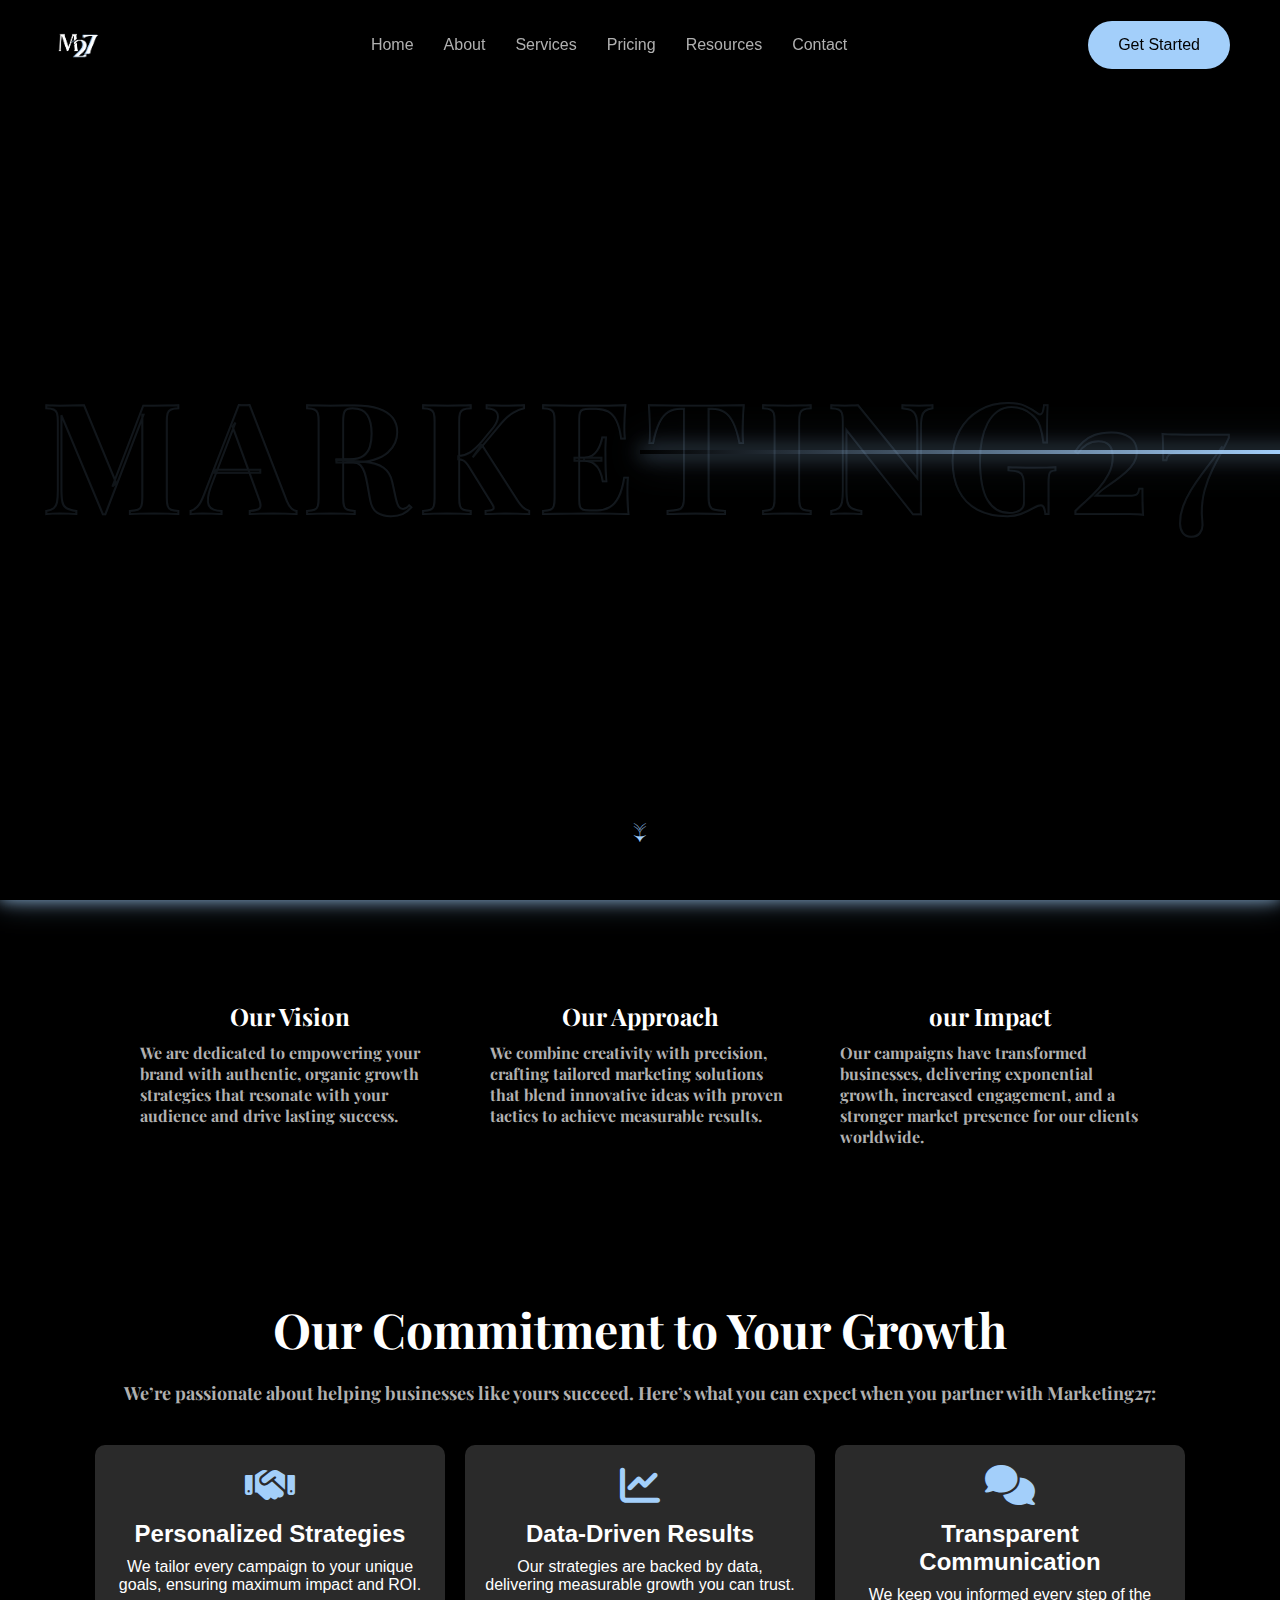
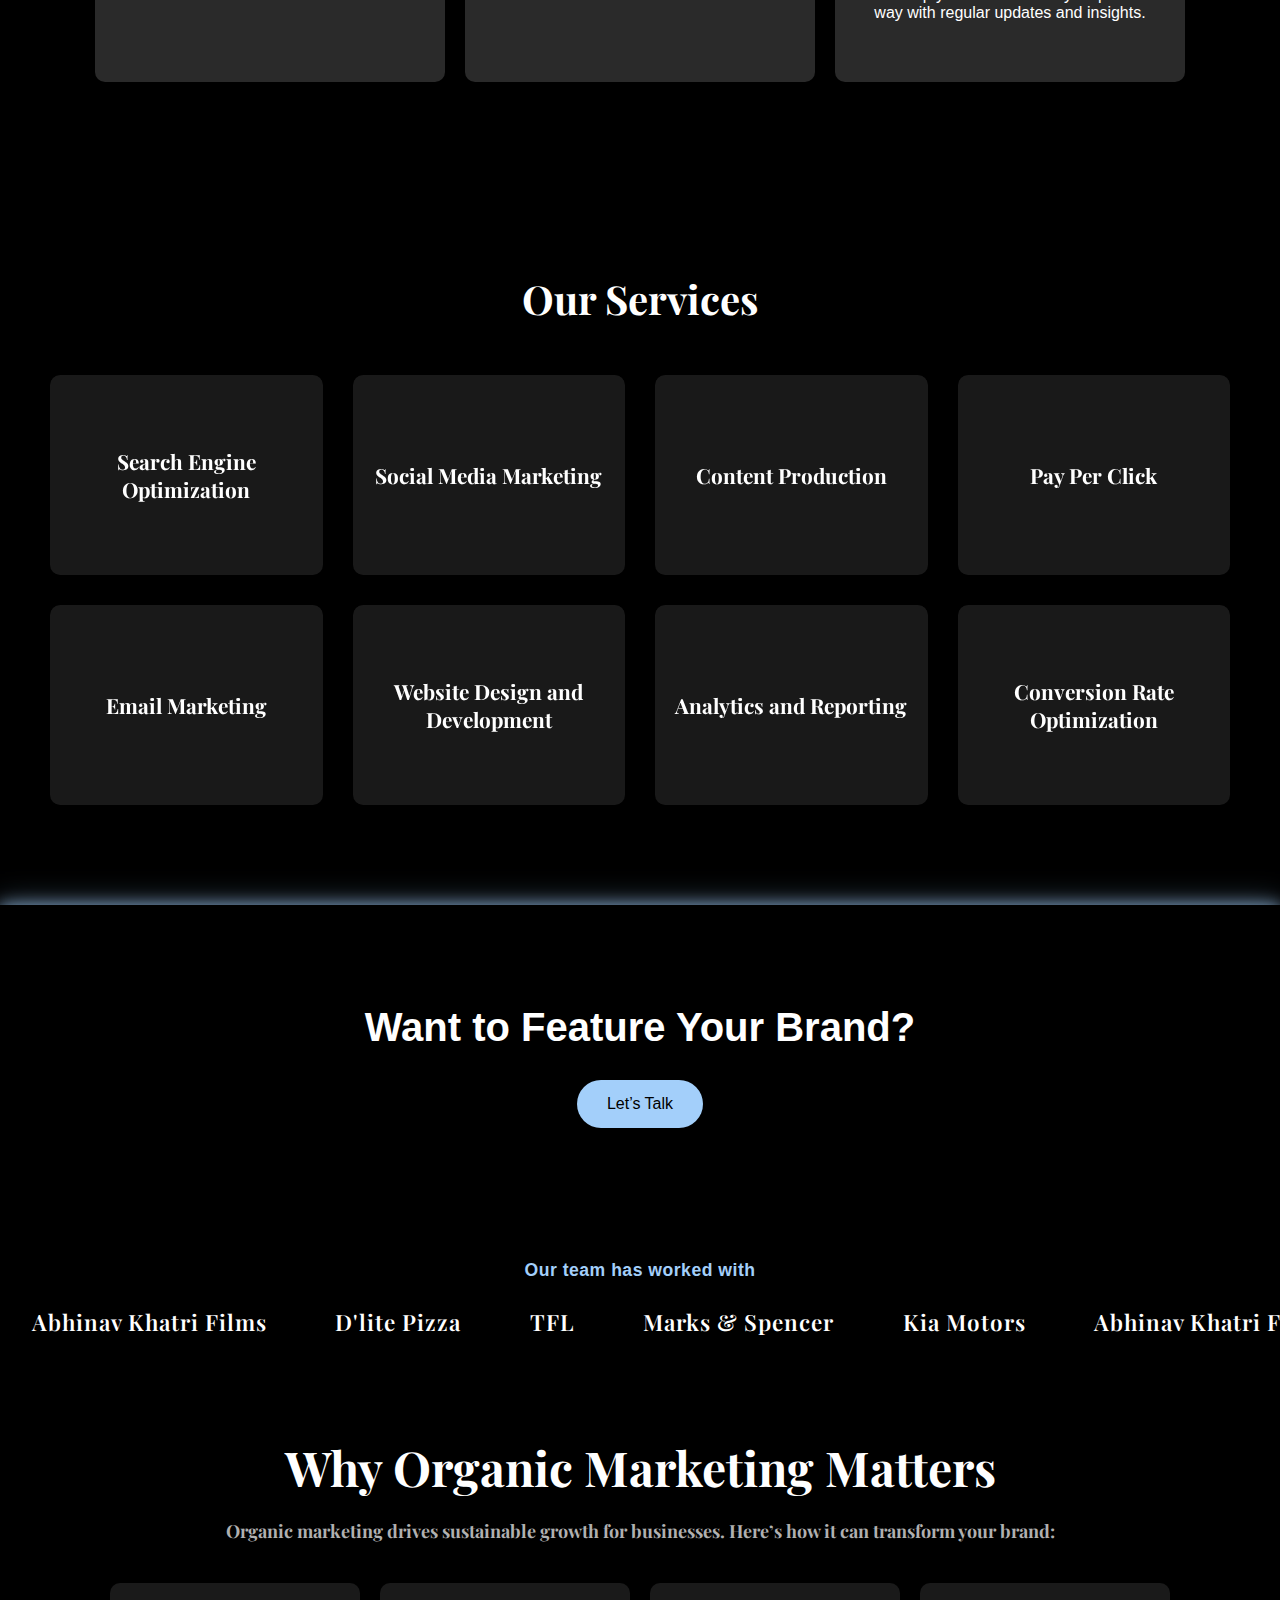
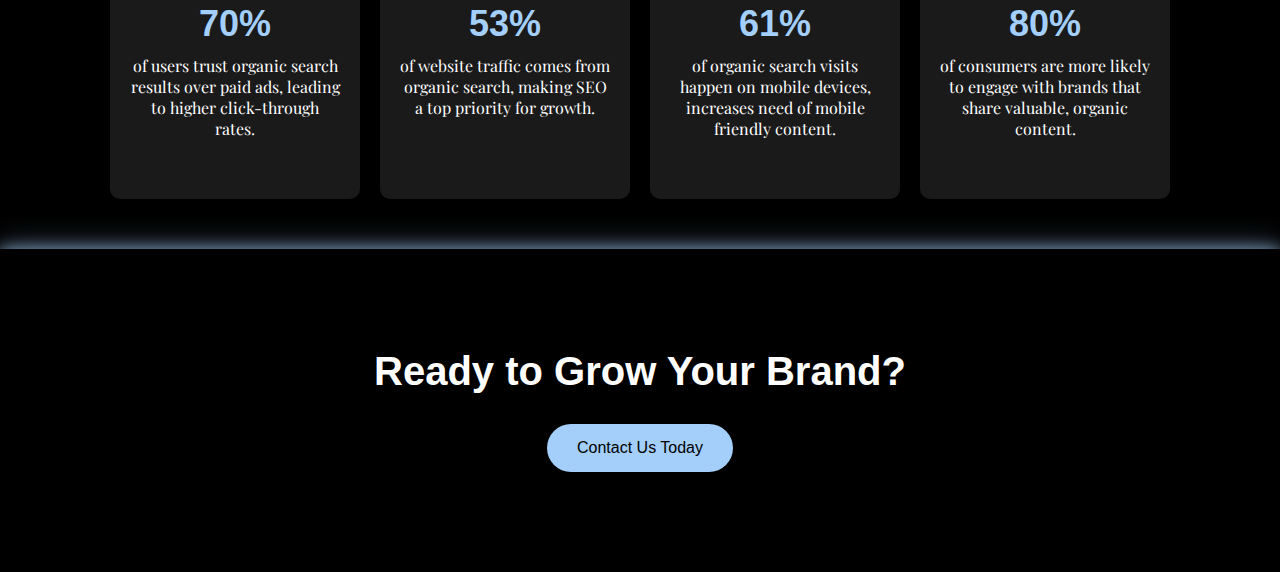
<file: Marketing27/index.html>
<!DOCTYPE html>
<html lang="en">
<head>
    <meta charset="UTF-8">
    <meta name="viewport" content="width=device-width, initial-scale=1.0">
    <title>Modern Marketing Agency</title>
    <link rel="stylesheet" href="index.css">
    <link rel="stylesheet" href="https://cdnjs.cloudflare.com/ajax/libs/font-awesome/6.4.0/css/all.min.css">
    <link rel="icon" href="favicon.ico" type="image/x-icon"> <!-- Favicon -->
    <style>
        @import url('https://fonts.googleapis.com/css2?family=Abril+Fatface&family=Playfair+Display:ital,wght@0,400..900;1,400..900&display=swap');
        </style>
</head>
<body>
    <!-- Navigation Bar -->
    <nav class="navbar">
        <div class="logo">
            <a href="index.html">
                <img src="logo.png" alt="Marketing27 Logo" class="logo-image">
            </a>
        </div>
          <button class="hamburger" aria-label="Open navigation" aria-expanded="false" aria-controls="nav-links">
        <i class="fas fa-bars"></i>
    </button>
        <ul class="nav-links">
            <li><a href="index.html" class="active">Home</a></li>
            <li><a href="About.html">About</a></li>
            <li><a href="services.html">Services</a></li>
            <li><a href="pricing.html">Pricing</a></li>
            <li><a href="resources.html">Resources</a></li>
            <li><a href="contact.html">Contact</a></li>
    </ul>
    <a href="contact.html" class="cta-btn contact-trigger" aria-label="Get Started">Get Started</a>
    </nav>

    <!-- Hero Section with Large Background Text -->
    <section class="hero" id="home"> 
        <div class="background-text">Marketing27</div>
        <div class="led-light"></div>
        <div class="decorative-border">
            <div class="hero-content">
                <h1 class="hero-title">The Organic Growth You NEED.</h1>
                
                <h4 class="hero-subtitle" style="text-align: center;"> 
                    The dimensions of simple and effective marketing, connected together.
                </h4>

                <div class="hero-buttons">
                    <button class="cta-btn contact-trigger" aria-label="Elevate your business with our services">Elevate Your Business</button>
                    <button class="secondary-button" aria-label="Learn more about our marketing solutions"> 
                        <a href="About.html"> Learn More </a>
                    </button>
                </div>

            </div>
        </div>
        <div class="scroll-down">
            <span>↓</span>
        </div>
    </section>

    <!-- mission Section -->
    <section class="mission" id="misison">
        <div class="mission-card">
            <h3>Our Vision</h3>
            <p>We are dedicated to empowering your brand with authentic, organic growth strategies that resonate with your audience and drive lasting success.</p>
        </div>
        <div class="mission-card">
            <h3>Our Approach</h3>
            <p>We combine creativity with precision, crafting tailored marketing solutions that blend innovative ideas with proven tactics to achieve measurable results.</p>
        </div>
        <div class="mission-card">
            <h3> our Impact</h3>
            <p>Our campaigns have transformed businesses, delivering exponential growth, increased engagement, and a stronger market presence for our clients worldwide.</p>
        </div>
    </section>

    <!-- Our Commitment to Your Growth Section (Replaces What Our Clients Say) -->
<section class="commitment-section">
    <h2>Our Commitment to Your Growth</h2>
    <p>We’re passionate about helping businesses like yours succeed. Here’s what you can expect when you partner with Marketing27:</p>
    <div class="commitment-container">
        <div class="commitment-card">
            <i class="fas fa-handshake icon" aria-label="Partnership Icon"></i>
            <h3>Personalized Strategies</h3>
            <p>We tailor every campaign to your unique goals, ensuring maximum impact and ROI.</p>
        </div>
        <div class="commitment-card">
            <i class="fas fa-chart-line icon" aria-label="Growth Icon"></i>
            <h3>Data-Driven Results</h3>
            <p>Our strategies are backed by data, delivering measurable growth you can trust.</p>
        </div>
        <div class="commitment-card">
            <i class="fas fa-comments icon" aria-label="Communication Icon"></i>
            <h3>Transparent Communication</h3>
            <p>We keep you informed every step of the way with regular updates and insights.</p>
        </div>
    </div>
</section>

    <!-- Services Section -->
<section class="service" id="service">
    <h2>Our Services</h2>
    <div class="service-grid">
        <div class="service-card">
            <div class="card-inner">
                <div class="card-front">
                    <h3>Search Engine Optimization</h3>
                </div>
                <div class="card-back">
                    <p>This means greater brand exposure for sustanaible growth.</p>
                </div>
            </div>
        </div>
        <div class="service-card">
            <div class="card-inner">
                <div class="card-front">
                    <h3>Social Media Marketing</h3>
                </div>
                <div class="card-back">
                    <p>Engage your audience with creative content and strategic social media management.</p>
                </div>
            </div>
        </div>
        <div class="service-card">
            <div class="card-inner">
                <div class="card-front">
                    <h3>Content Production</h3>
                </div>
                <div class="card-back">
                    <p>High-quality blogs, videos, and graphics to tell your brand’s story.</p>
                </div>
            </div>
        </div>
        <div class="service-card">
            <div class="card-inner">
                <div class="card-front">
                    <h3>Pay Per Click</h3>
                </div>
                <div class="card-back">
                    <p>From SEO to PPC, we drive traffic and conversions through targeted campaigns. </p>
                </div>
            </div>
        </div>
        <div class="service-card">
            <div class="card-inner">
                <div class="card-front">
                    <h3>Email Marketing</h3>
                </div>
                <div class="card-back">
                    <p>Leverage personalized email campaigns to engage audiences and boost conversions.</p>
                </div>
            </div>
        </div>
        <div class="service-card">
            <div class="card-inner">
                <div class="card-front">
                    <h3>Website Design and Development</h3>
                </div>
                <div class="card-back">
                    <p>Create a stunning, user-friendly website that reflects your brand and captivates your audience.</p>
                </div>
            </div>
        </div>
        <div class="service-card">
            <div class="card-inner">
                <div class="card-front">
                    <h3>Analytics and Reporting</h3>
                </div>
                <div class="card-back">
                    <p>Use analytics to create tailored experiences that boost engagement and conversions.</p>
                </div>
            </div>
        </div>
        <div class="service-card">
            <div class="card-inner">
                <div class="card-front">
                    <h3>Conversion Rate Optimization</h3>
                </div>
                <div class="card-back">
                    <p>Convert visitors into customers.</p>
                </div>
            </div>
        </div>
    </div>
</section>

    <!-- CTA Banner -->
    <section class="cta-banner">
        <h2>Want to Feature Your Brand?</h2>
        <button class="cta-btn contact-trigger" aria-label="Open Contact Form">Let’s Talk</button>
    </section>
    
<div class="brands-featured-section">
  <div class="brands-featured-title">Our team has worked with</div>
  <div class="brands-marquee-outer">
    <div class="brands-marquee-inner">
      <span class="brand-name">Abhinav Khatri Films</span>
      <span class="brand-name">D'lite Pizza</span>
      <span class="brand-name">TFL</span>
      <span class="brand-name">Marks & Spencer</span>
      <span class="brand-name">Kia Motors</span>
        <span class="brand-name">Abhinav Khatri Films</span>
        <span class="brand-name">D'lite Pizza</span>
        <span class="brand-name">TFL</span>
        <span class="brand-name">Marks & Spencer</span>
        <span class="brand-name">Kia Motors</span>
    </div>
  </div>
</div>

<!-- Why Organic Marketing Matters Section (Replaces Results) -->
<section class="stats-section">
    <h2>Why Organic Marketing Matters</h2>
    <p>Organic marketing drives sustainable growth for businesses. Here’s how it can transform your brand:</p>
    <div class="stats-container">
        <div class="stat-card">
            <h3>70%</h3>
            <p>of users trust organic search results over paid ads, leading to higher click-through rates.</p>
        </div>
        <div class="stat-card">
            <h3>53%</h3>
            <p>of website traffic comes from organic search, making SEO a top priority for growth.</p>
        </div>
        <div class="stat-card">
            <h3>61%</h3>
            <p>of organic search visits happen on mobile devices, increases need of mobile friendly content.</p>
        </div>
        <div class="stat-card">
            <h3>80%</h3>
            <p>of consumers are more likely to engage with brands that share valuable, organic content.</p>
        </div>
    </div>
</section>



    <!-- CTA Banner -->
    <section class="cta-banner">
        <h2>Ready to Grow Your Brand?</h2>
        <button class="cta-btn contact-trigger" aria-label="Open Contact Form">Contact Us Today</button>
    </section>
   
    <!-- Contact Us Modal -->
    <div class="modal" id="contact-modal">
        <div class="modal-content">
            <span class="close-btn" aria-label="Close Contact Form">×</span>
            <h2>Contact Us</h2>
            <p>Let’s discuss how we can elevate your business. Fill out the form below!</p>
            <form id="contact-form" action="#" method="POST">
                <div class="form-group">
                    <label for="name">Name <span class="required">*</span></label>
                    <input type="text" id="name" name="name" required aria-required="true">
                </div>
                <div class="form-group">
                    <label for="email">Email <span class="required">*</span></label>
                    <input type="email" id="email" name="email" required aria-required="true">
                </div>
                <div class="form-group">
                    <label for="phone">Phone <span class="required">*</span></label>
                    <input type="tel" id="phone" name="phone" required aria-required="true">
                </div>
                <div class="form-group">
                    <label for="company">Company Name </label>
                    <input type="text" id="company" name="company" required aria-required="true">
                </div>
                <div class="form-group">
                    <label for="website">Website URL </label>
                    <input type="url" id="website" name="website">
                </div>
                <div class="form-group">
                    <label for="message">Message <span class="required">*</span></label>
                    <textarea id="message" name="message" rows="5" required aria-required="true"></textarea>
                </div>
                <button type="submit" class="submit-btn">Send Message</button>
            </form>
        </div>
    </div>


<script src="index.js"></script>

</body>
</html>
</file>
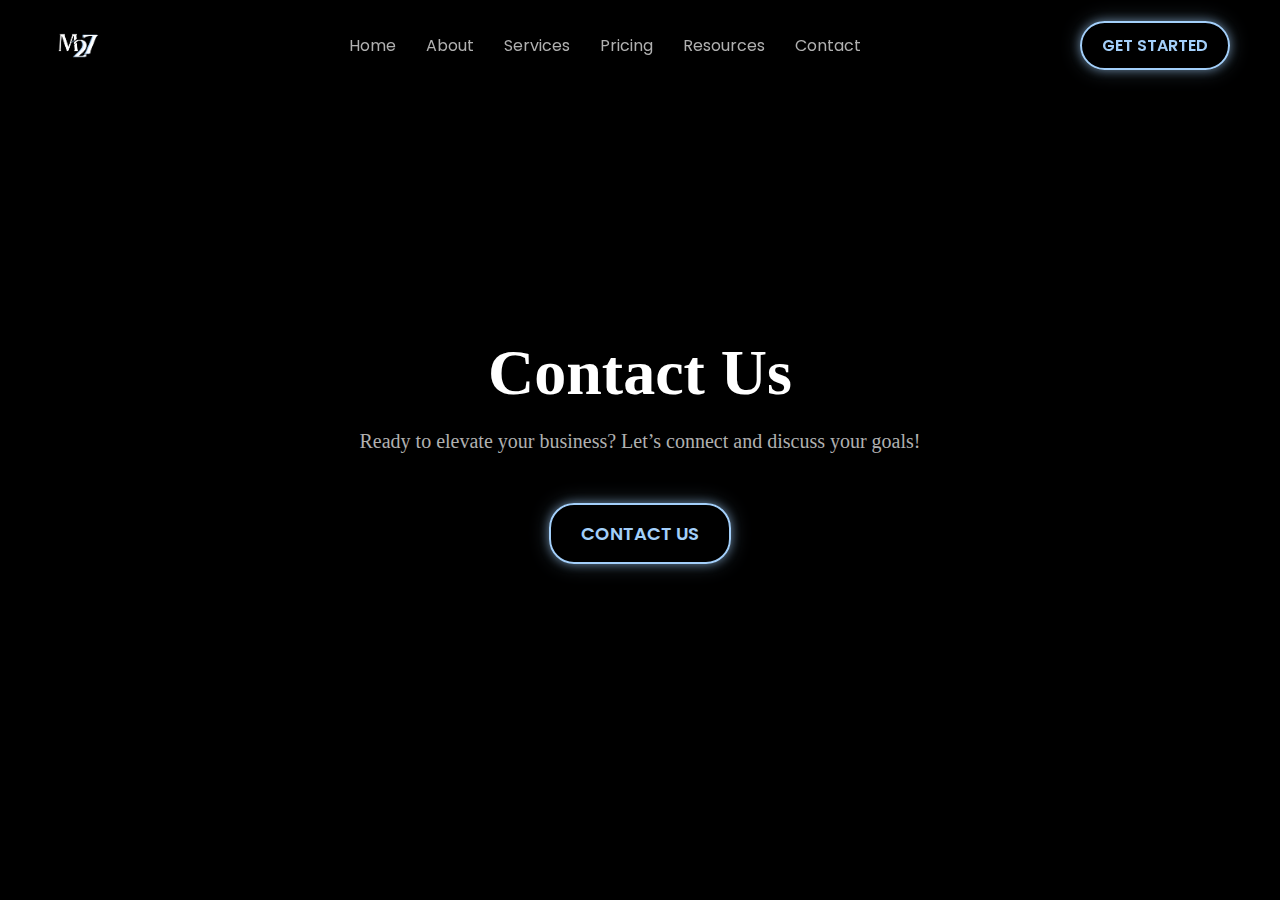
<file: Marketing27/contact.html>
<!DOCTYPE html>
<html lang="en">
<head>
    <meta charset="UTF-8">
    <meta name="viewport" content="width=device-width, initial-scale=1.0">
    <title>Marketing27 - Contact Us</title>
    <link rel="stylesheet" href="contact.css">
    <link rel="icon" href="favicon.ico" type="image/x-icon"> <!-- Favicon -->
    <link rel="stylesheet" href="https://cdnjs.cloudflare.com/ajax/libs/font-awesome/6.4.0/css/all.min.css">
    <link href="https://fonts.googleapis.com/css2?family=Poppins:wght@300;600&display=swap" rel="stylesheet">
</head>
<body>
    <!-- Navigation Bar (same as Home and Services pages) -->
    <nav class="navbar">
        <div class="logo"> 
            <a href="index.html"> <img src="logo.png" alt="Marketing27 Logo" class="logo-image">
        </a> </div>
        <ul class="nav-links">
            <li><a href="index.html">Home</a></li>
            <li><a href="about.html">About</a></li>
            <li><a href="services.html">Services</a></li>
            <li><a href="pricing.html">Pricing</a></li>
            <li><a href="resources.html">Resources</a></li>
            <li><a href="contact.html">Contact</a></li>
        </ul>
        <button class="cta-btn contact-trigger" aria-label="Get Started">Get Started</button>
    </nav>

    <!-- Hero Section -->
    <section class="hero">
        <h1>Contact Us</h1>
        <p>Ready to elevate your business? Let’s connect and discuss your goals!</p>
        <button class="cta-btn contact-trigger" aria-label="Contact Us">Contact Us</button>
    </section>

    <!-- Contact Us Modal -->
    <div class="modal" id="contact-modal">
        <div class="modal-content">
            <span class="close-btn" aria-label="Close Contact Form">×</span>
            <h2>Contact Us</h2>
            <p>Let’s discuss how we can elevate your business. Fill out the form below!</p>
            <form id="contact-form" action="#" method="POST">
                <div class="form-group">
                    <label for="name">Name <span class="required">*</span></label>
                    <input type="text" id="name" name="name" required aria-required="true">
                </div>
                <div class="form-group">
                    <label for="email">Email <span class="required">*</span></label>
                    <input type="email" id="email" name="email" required aria-required="true">
                </div>
                <div class="form-group">
                    <label for="phone">Phone <span class="required">*</span></label>
                    <input type="tel" id="phone" name="phone" required aria-required="true">
                </div>
                <div class="form-group">
                    <label for="company">Company Name </label>
                    <input type="text" id="company" name="company">
                </div>
                <div class="form-group">
                    <label for="website">Website URL </label>
                    <input type="url" id="website" name="website">
                </div>
                <div class="form-group">
                    <label for="message">Message <span class="required">*</span></label>
                    <textarea id="message" name="message" rows="5" required aria-required="true"></textarea>
                </div>
                <button type="submit" class="submit-btn">Send Message</button>
            </form>
        </div>
    </div>

    <!-- Scripts -->
    <script src="contact.js"></script>
</body>
</html>
</file>
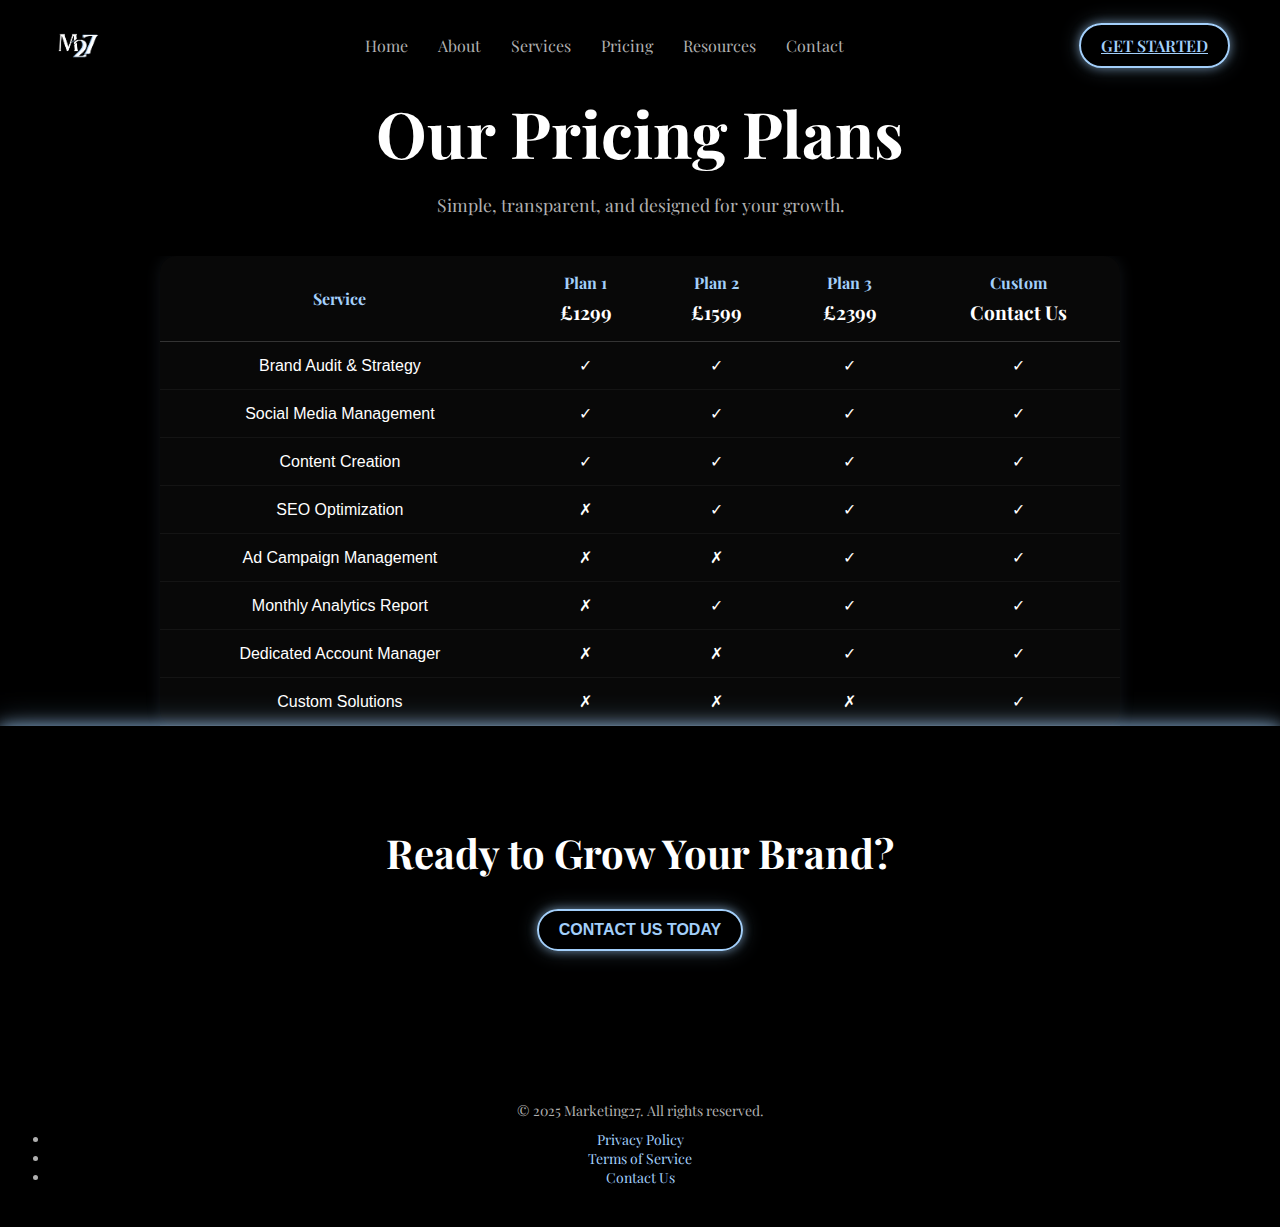
<file: Marketing27/pricing.html>
<!DOCTYPE html>
<html lang="en">
<head>
    <meta charset="UTF-8">
    <meta name="viewport" content="width=device-width, initial-scale=1.0">
    <title>Pricing | Marketing27</title>
    <link rel="stylesheet" href="pricing.css">
    <link rel="icon" href="favicon.ico" type="image/x-icon">
    <link href="https://fonts.googleapis.com/css2?family=Playfair+Display:wght@700&family=Poppins:wght@300;600&display=swap" rel="stylesheet">
</head>
<body>
 <!-- Navigation Bar -->
    <nav class="navbar">
        <div class="logo">
            <a href="index.html">
                <img src="logo.png" alt="Marketing27 Logo" class="logo-image">
            </a>
        </div>
        <ul class="nav-links">
            <li><a href="index.html" class="active">Home</a></li>
            <li><a href="About.html">About</a></li>
            <li><a href="services.html">Services</a></li>
            <li><a href="#pricing">Pricing</a></li>
            <li><a href="resources.html">Resources</a></li>
            <li><a href="contact.html">Contact</a></li>
    </ul>
    <a href="contact.html" class="cta-btn contact-trigger" aria-label="Get Started">Get Started</a>
    </nav>

   <main> 
  <section class="pricing-hero">
    <h1>Our Pricing Plans</h1>
    <p>Simple, transparent, and designed for your growth.</p>
  </section>

  <section class="pricing-table-section">
    <div class="pricing-table-wrapper">
      <table class="pricing-table">
        <thead>
          <tr>
            <th>Service</th>
            <th>Plan 1<br><span class="price">&#163;1299</span></th>
            <th>Plan 2<br><span class="price">&#163;1599</span></th>
            <th>Plan 3<br><span class="price">&#163;2399</span></th>
            <th>Custom<br><span class="price">Contact Us</span></th>
          </tr>
        </thead>
        <tbody>
          <tr>
            <td>Brand Audit & Strategy</td>
            <td>&#10003;</td>
            <td>&#10003;</td>
            <td>&#10003;</td>
            <td>&#10003;</td>
          </tr>
          <tr>
            <td>Social Media Management</td>
            <td>&#10003;</td>
            <td>&#10003;</td>
            <td>&#10003;</td>
            <td>&#10003;</td>
          </tr>
          <tr>
            <td>Content Creation</td>
            <td>&#10003;</td>
            <td>&#10003;</td>
            <td>&#10003;</td>
            <td>&#10003;</td>
          </tr>
          <tr>
            <td>SEO Optimization</td>
            <td>&#10007;</td>
            <td>&#10003;</td>
            <td>&#10003;</td>
            <td>&#10003;</td>
          </tr>
          <tr>
            <td>Ad Campaign Management</td>
            <td>&#10007;</td>
            <td>&#10007;</td>
            <td>&#10003;</td>
            <td>&#10003;</td>
          </tr>
          <tr>
            <td>Monthly Analytics Report</td>
            <td>&#10007;</td>
            <td>&#10003;</td>
            <td>&#10003;</td>
            <td>&#10003;</td>
          </tr>
          <tr>
            <td>Dedicated Account Manager</td>
            <td>&#10007;</td>
            <td>&#10007;</td>
            <td>&#10003;</td>
            <td>&#10003;</td>
          </tr>
          <tr>
            <td>Custom Solutions</td>
            <td>&#10007;</td>
            <td>&#10007;</td>
            <td>&#10007;</td>
            <td>&#10003;</td>
          </tr>
        </tbody>
      </table>
  </section>
</main>

 <!-- CTA Banner -->
    <section class="cta-banner">
        <h2>Ready to Grow Your Brand?</h2>
        <button class="cta-btn contact-trigger" aria-label="Open Contact Form">Contact Us Today</button>
    </section>

     <!-- Contact Us Modal -->
<div class="modal" id="contact-modal">
    <div class="modal-content">
        <span class="close-btn" aria-label="Close Contact Form">×</span>
        <h2>Contact Us</h2>
        <p>Let’s discuss how we can elevate your business. Fill out the form below!</p>
        <form id="contact-form" action="#" method="POST">
            <div class="form-group">
                <label for="name">Name <span class="required">*</span></label>
                <input type="text" id="name" name="name" required aria-required="true">
            </div>
            <div class="form-group">
                <label for="email">Email <span class="required">*</span></label>
                <input type="email" id="email" name="email" required aria-required="true">
            </div>
            <div class="form-group">
                <label for="phone">Phone <span class="required">*</span></label>
                <input type="tel" id="phone" name="phone" required aria-required="true">
            </div>
            <div class="form-group">
                <label for="company">Company Name </label>
                <input type="text" id="company" name="company" required aria-required="true">
            </div>
            <div class="form-group">
                <label for="website">Website URL </label>
                <input type="url" id="website" name="website">
            </div>
            <div class="form-group">
                <label for="message">Message <span class="required">*</span></label>
                <textarea id="message" name="message" rows="5" required aria-required="true"></textarea>
            </div>
            <button type="submit" class="submit-btn">Send Message</button>
        </form>
    </div>
</div>

    <!-- Footer -->
    <footer class="footer">
        <div class="footer-content">
            <p>&copy; 2025 Marketing27. All rights reserved.</p>
            <ul class="footer-links">
                <li><a href="privacy.html">Privacy Policy</a></li>
                <li><a href="terms.html">Terms of Service</a></li>
                <li><a href="contact.html">Contact Us</a></li>
            </ul>
        </div>
    </footer>

    <script src="pricing.js"></script>
</file>
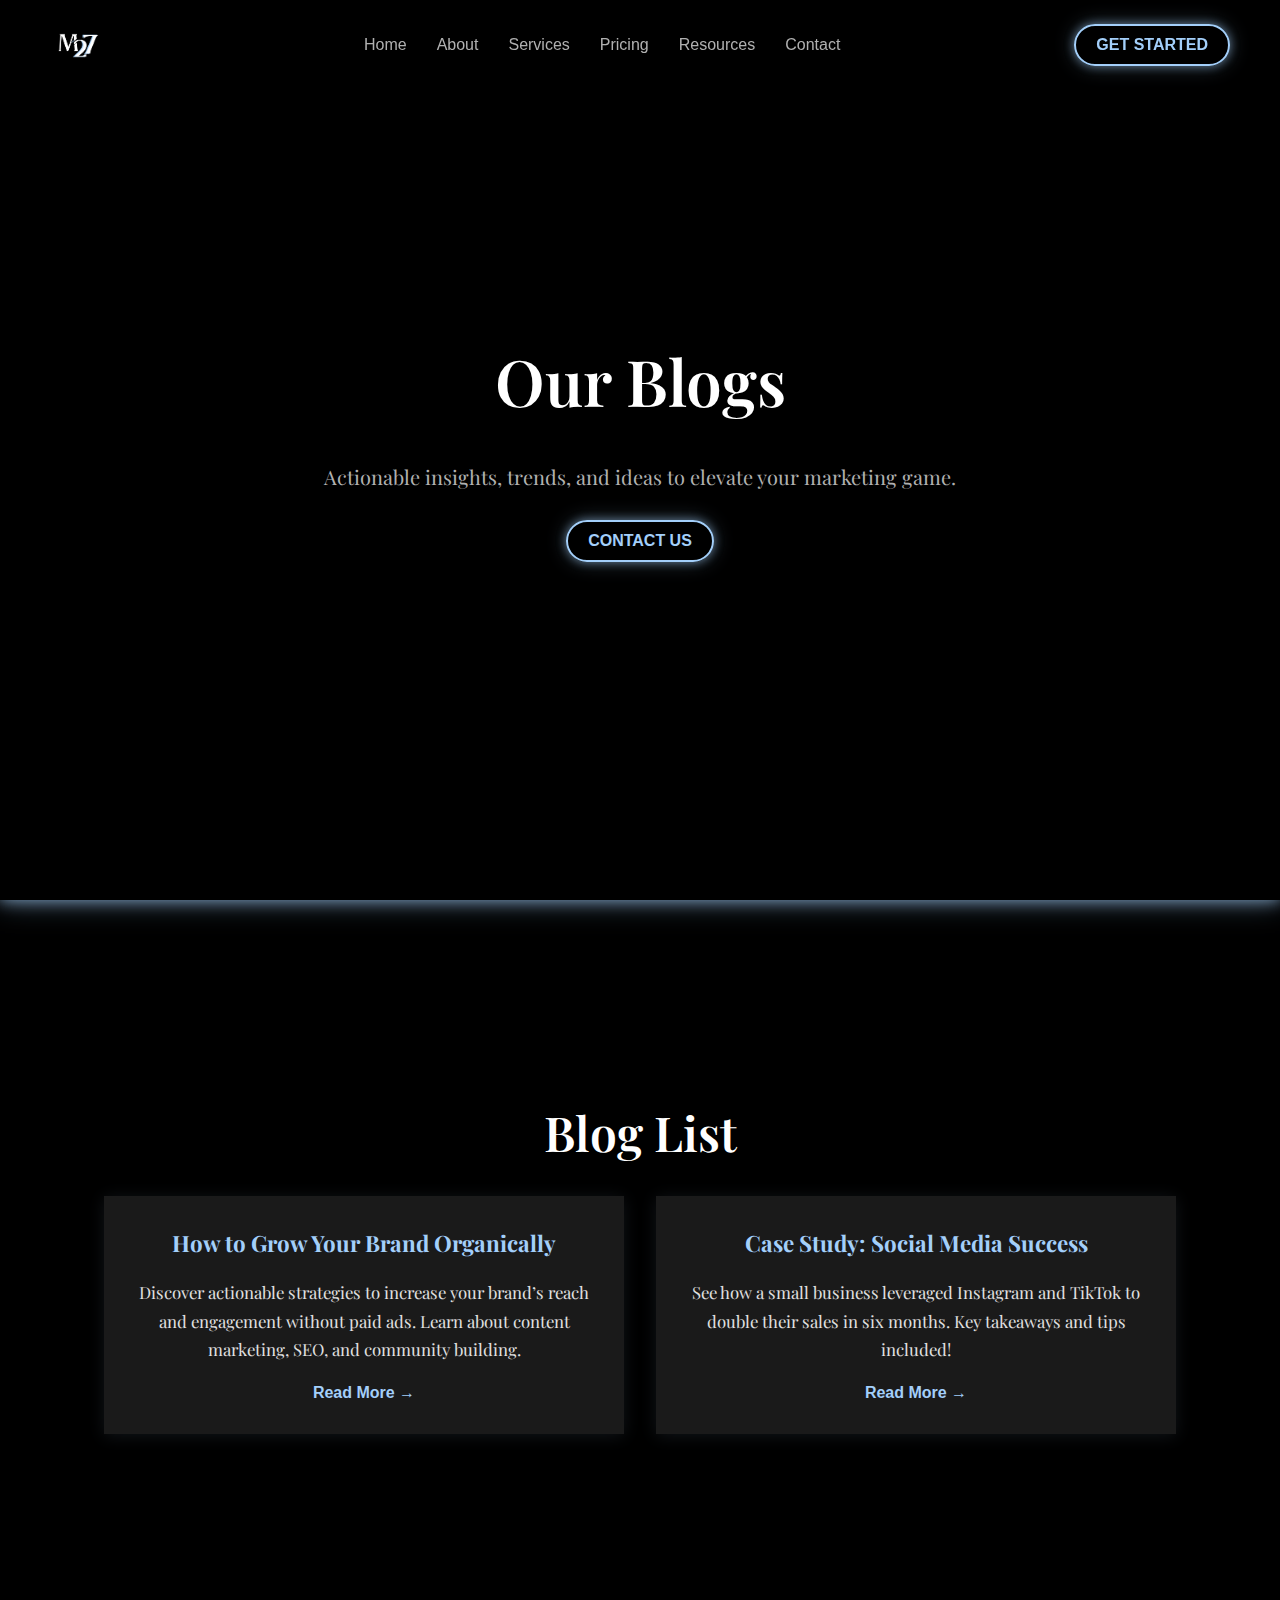
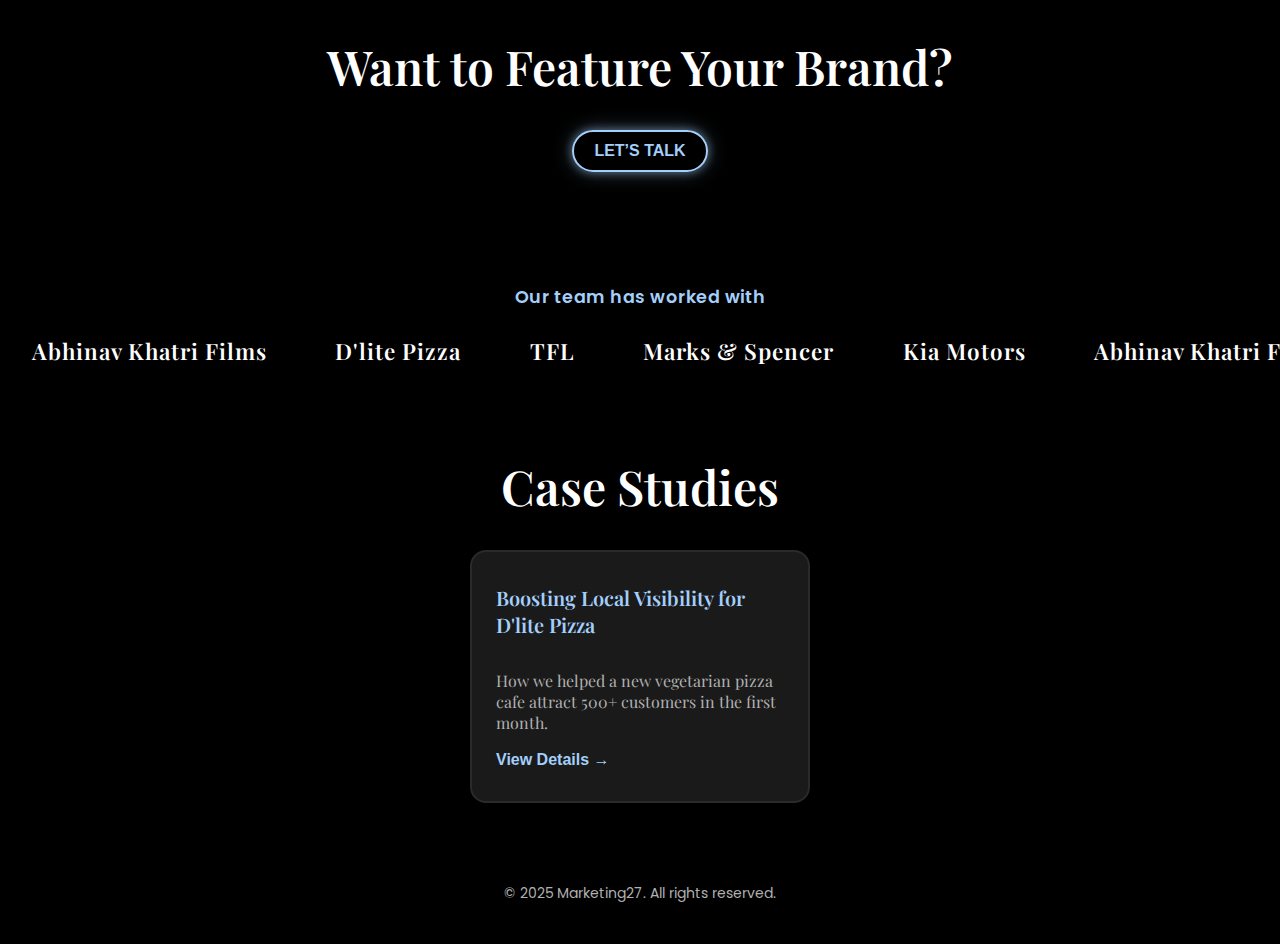
<file: Marketing27/resources.html>
<!DOCTYPE html>
<html lang="en">
<head>
    <meta charset="UTF-8">
    <meta name="viewport" content="width=device-width, initial-scale=1.0">
    <title>Marketing27 - Blogs</title>
    <link rel="stylesheet" href="resources.css">
    <link rel="icon" href="favicon.ico" type="image/x-icon">
    <link rel="stylesheet" href="https://cdnjs.cloudflare.com/ajax/libs/font-awesome/6.4.0/css/all.min.css">
    <link href="https://fonts.googleapis.com/css2?family=Poppins:wght@300;600&display=swap" rel="stylesheet">
    <style>
        @import url('https://fonts.googleapis.com/css2?family=Abril+Fatface&family=Playfair+Display:ital,wght@0,400..900;1,400..900&display=swap');
    </style>
</head>
<body>
    <!-- Navigation Bar -->
    <nav class="navbar">
        <div class="logo"> 
            <a href="index.html"><img src="logo.png" alt="Marketing27 Logo" class="logo-image"></a>
        </div>
        <ul class="nav-links">
            <li><a href="index.html">Home</a></li>
            <li><a href="about.html">About</a></li>
            <li><a href="services.html">Services</a></li>
            <li><a href="pricing.html">Pricing</a></li>
            <li><a href="resources.html">Resources</a></li>
            <li><a href="contact.html">Contact</a></li>
        </ul>
        <button class="cta-btn contact-trigger" aria-label="Get Started">Get Started</button>
    </nav>

    <!-- Blogs Hero Section -->
    <section class="hero">
        <h1>Our Blogs</h1>
        <p>Actionable insights, trends, and ideas to elevate your marketing game.</p>
        <button class="cta-btn contact-trigger" aria-label="Contact Us">Contact Us</button>
    </section>

    
    <!-- Blogs boxes -->
   <section class="blog-list-section">

  <h2 class="section-heading">Blog List</h2>
  <div class="resources-container">
    <div class="blog-box">
      <h3>How to Grow Your Brand Organically</h3>
      <p>
        Discover actionable strategies to increase your brand’s reach and engagement without paid ads. Learn about content marketing, SEO, and community building.
      </p>
    <a href="blogs/blog1.html" class="read-more-link">Read More →</a>
    </div>
    <div class="blog-box">
      <h3>Case Study: Social Media Success</h3>
      <p>
        See how a small business leveraged Instagram and TikTok to double their sales in six months. Key takeaways and tips included!
      </p>
      <a href="blogs/blog2.html" class="read-more-link">Read More →</a>
    </div>
    <!-- Add more blog-box divs as needed -->
  </div>
</section>

    <!-- CTA Banner -->
    <section class="cta-banner">
        <h2>Want to Feature Your Brand?</h2>
        <button class="cta-btn contact-trigger" aria-label="Open Contact Form">Let’s Talk</button>
    </section>
    
<div class="brands-featured-section">
  <div class="brands-featured-title">Our team has worked with</div>
  <div class="brands-marquee-outer">
    <div class="brands-marquee-inner">
      <span class="brand-name">Abhinav Khatri Films</span>
      <span class="brand-name">D'lite Pizza</span>
      <span class="brand-name">TFL</span>
      <span class="brand-name">Marks & Spencer</span>
      <span class="brand-name">Kia Motors</span>
        <span class="brand-name">Abhinav Khatri Films</span>
        <span class="brand-name">D'lite Pizza</span>
        <span class="brand-name">TFL</span>
        <span class="brand-name">Marks & Spencer</span>
        <span class="brand-name">Kia Motors</span>
    </div>
  </div>
</div>

    <!-- Case Studies Section -->
    <section class="case-studies-section">
        <h2>Case Studies</h2>
        <div class="case-studies-container" id="case-studies-container">
            <!-- Example Case Study Card -->
            <div class="case-study-card">
                <h3>Boosting Local Visibility for D'lite Pizza</h3>
                <p>How we helped a new vegetarian pizza cafe attract 500+ customers in the first month.</p>
                <a href="#" class="view-details">View Details →</a>
            </div>
            <!-- Additional case study cards will be dynamically or statically added -->
        </div>
    </section>

     <!-- Contact Us Modal -->
    <div class="modal" id="contact-modal">
        <div class="modal-content">
            <span class="close-btn" aria-label="Close Contact Form">×</span>
            <h2>Contact Us</h2>
            <p>Let’s discuss how we can elevate your business. Fill out the form below!</p>
            <form id="contact-form" action="#" method="POST">
                <div class="form-group">
                    <label for="name">Name <span class="required">*</span></label>
                    <input type="text" id="name" name="name" required aria-required="true">
                </div>
                <div class="form-group">
                    <label for="email">Email <span class="required">*</span></label>
                    <input type="email" id="email" name="email" required aria-required="true">
                </div>
                <div class="form-group">
                    <label for="phone">Phone <span class="required">*</span></label>
                    <input type="tel" id="phone" name="phone" required aria-required="true">
                </div>
                <div class="form-group">
                    <label for="company">Company Name </label>
                    <input type="text" id="company" name="company">
                </div>
                <div class="form-group">
                    <label for="website">Website URL </label>
                    <input type="url" id="website" name="website">
                </div>
                <div class="form-group">
                    <label for="message">Message <span class="required">*</span></label>
                    <textarea id="message" name="message" rows="5" required aria-required="true"></textarea>
                </div>
                <button type="submit" class="submit-btn">Send Message</button>
            </form>
        </div>
    </div>
    
    <!-- Footer -->
    <footer class="footer">
        <p>&copy; 2025 Marketing27. All rights reserved.</p>
    </footer>
    </body>
<script src="resources.js"></script>

  
</html>
</file>
<file: Marketing27/index.css>
* {
    margin: 0;
    padding: 0;
    box-sizing: border-box;
}

body {
    font-family: 'Inter', sans-serif;
    background: linear-gradient(135deg, #1a1a1a 0%, #2c2c2c 100%);
    color: #ffffff;
    overflow-x: hidden;
}

/* Navigation Bar */
.navbar {
    display: flex;
    justify-content: space-between;
    align-items: center;
    padding: 20px 50px;
    background: rgba(0, 0, 0, 0.8);
    position: fixed;
    width: 100%;
    top: 0;
    z-index: 1000;
}

/* Constrain the logo image to a square */
.logo-image {
    width: 50px; /* Adjust the size as needed */
    height: 50px; /* Ensures the image is a square */
    object-fit: contain; /* Ensures the image scales properly without distortion */
    display: block; /* Removes any inline spacing issues */
}

.logo a {
    text-decoration: none;
}
.nav-links {
    display: flex;
    list-style: none;
}

.nav-links li {
    margin-left: 30px;
}

.nav-links a {
    color: #b0b0b0;
    text-decoration: none;
    font-size: 16px;
    transition: color 0.3s ease;
}

.nav-links a:hover {
    color: #ffffff;
}

/* Hamburger hidden by default */
.hamburger {
    display: none;
    background: none;
    border: none;
    color: #a3cffa;
    font-size: 2rem;
    cursor: pointer;
    margin-left: 20px;
    z-index: 1100;
}

/* Mobile Navbar */
@media (max-width: 800px) {
    .hamburger {
        display: block;
    }
    .nav-links {
        display: none;
        flex-direction: column;
        width: 100%;
        background: rgba(0,0,0,0.97);
        position: absolute;
        top: 70px;
        left: 0;
        z-index: 1001;
        padding: 20px 0 10px 0;
        box-shadow: 0 8px 24px rgba(163,207,250,0.10);
    }
    .nav-links.open {
        display: flex;
    }
    .nav-links li {
        margin: 12px 0;
        text-align: center;
    }
    .cta-btn {
        display: none;
    }
    .navbar {
        flex-wrap: wrap;
        padding: 12px 4vw;
    }
}

/* Desktop: always show nav links horizontally, hide hamburger */
@media (min-width: 801px) {
    .nav-links {
        display: flex !important;
        position: static;
        background: none;
        flex-direction: row;
        width: auto;
        box-shadow: none;
        padding: 0;
    }
    .hamburger {
        display: none;
    }
    .cta-btn {
        display: inline-block;
    }
}

@media (max-width: 600px) {
    .navbar {
        flex-direction: column;
        align-items: flex-start;
        padding: 12px 10px;
    }
    .nav-links {
        flex-direction: column;
        width: 100%;
        margin-top: 10px;
    }
    .nav-links li {
        margin: 10px 0 0 0;
    }
}

/* Hero Section with Large Background Text */
/* Hero Section */

.hero {
    height: 100vh;
    display: flex;
    flex-direction: column;
    justify-content: center; /* Center vertically */
    align-items: center; /* Center horizontally */
    text-align: center;
    position: relative;
    background-color: #000000;
    background-attachment: fixed;
    overflow: hidden;
    font-family: 'Playfair Display', serif;
    box-shadow: 0 0 15px rgba(163, 207, 250, 0.7), 0 0 30px rgba(163, 207, 250, 0.4);
}

.background-text {
    position: absolute;
    top: 50%;
    left: 50%;
    transform: translate(-50%, -50%);
    font-size: 12vw; /* Responsive font size */
    font-weight: 700;
    letter-spacing: 10px;
    text-transform: uppercase;
    color: black;
    background: linear-gradient(90deg, rgba(163, 207, 250, 0.1), rgba(163, 207, 250, 0.3), rgba(163, 207, 250, 0.1));
    -webkit-background-clip: text;
    background-clip: text;
    -webkit-text-fill-color: black;
    opacity: 0.3;
    z-index: 0;
    pointer-events: none;
    font-family: playfair display;
    -webkit-text-stroke: 2px rgba(163, 207, 250, 0.5);
    opacity: 0.2;
    white white-space: nowrap; /* Prevents text wrapping */
}
.led-light {
    position: absolute;
    top: 50%;
    left: 50%;
    width: 100%;
    height: 4px;
    background: linear-gradient(90deg, transparent, #a3cffa, transparent);
    box-shadow: 0 0 20px rgba(163, 207, 250, 0.8), 0 0 40px rgba(163, 207, 250, 0.5);
    animation: glow 3s infinite alternate;
    z-index: 1;
}

.hero-content {
    opacity: 0;
    transform: translateY(50px);
    animation: fadeInUp 1s ease forwards;
    z-index: 3;
    display: flex;
    flex-direction: column;
    justify-content: center;
    align-items: center;
    position: relative;
}

.hero-title {
    font-size: 4rem;
    font-weight: 700;
    letter-spacing: 1px;
    color: #ffffff;
    margin-bottom: 40px; /* Increased spacing below the title */
}

.hero-subtitle {
    font-size: 1.2rem;
    color: #b0b0b0;
    max-width: 600px;
    margin: 0 auto 50px auto; /* Increased spacing below the subtitle */
    top: auto;
    left: auto;
    transform: none
    width: 100%;
    text-align: center;
    position: static;
}

.hero-buttons {
    display: flex;
    gap: 20px;
    margin-top: 120px;
    text-decoration: none
    ;
}

.cta-btn, .secondary-button {
    padding: 15px 30px;
    border-radius: 25px;
    font-size: 16px;
    cursor: pointer;
    transition: all 0.3s ease;
    position: relative;
    font-family: 'Inter', sans-serif;
}

.cta-btn {
    background: #a3cffa;
    color: #000000;
    border: none;
    text-decoration: none;
}

.cta-btn:hover {
    background: #8bb8f5;
    box-shadow: 0 0 15px rgba(163, 207, 250, 0.7), 0 0 30px rgba(163, 207, 250, 0.4);
}

.secondary-button {
    background: transparent;
    margin-left: auto;
    text-decoration: none;
    color: #a3cffa;
}

.secondary-button:hover {
    color: #000000;
    box-shadow: 0 6px 30px rgba(163, 207, 250, 0.2);
    text-decoration: none;
}
.secondary-button a {
    text-decoration: none;
    color: #a3cffa;
}

@media (max-width: 600px) {
    .hero-title {
        font-size: 2rem;
        margin-bottom: 20px;
    }
    .hero-subtitle {
        font-size: 1rem;
        max-width: 90vw;
        margin-bottom: 30px;
        position: static;
        top: auto;
        left: auto;
        transform: none;
        width: 100%;
    }
    .hero-content {
        padding: 0 10px;
    }
}

/* Scroll Down Arrow */
.scroll-down {
    position: absolute;
    bottom: 50px;
    font-size: 2rem;
    animation: bounce 2s infinite;
    z-index: 3;
}

.scroll-down span {
    color: #a3cffa;
}

/* Animations */
@keyframes fadeInUp {
    to {
        opacity: 1;
        transform: translateY(0);
    }
}

@keyframes bounce {
    0%, 20%, 50%, 80%, 100% {
        transform: translateY(0);
    }
    40% {
        transform: translateY(-10px);
    }
    60% {
        transform: translateY(-5px);
    }
}

@keyframes glow {
    0% {
        opacity: 0.5;
        transform: translateX(-100%);
    }
    100% {
        opacity: 1;
        transform: translateX(100%);
    }
}



/* Principles Section */
.mission {
    padding: 100px 50px;
    display: flex;
    justify-content: center;
    gap: 50px;
    background: black;
    font-family: playfair display;
    font-weight: 700;
}

.mission-card {
    max-width: 300px;
    text-align: left;
}

.mission-card .icon {
    font-size: 2rem;
    margin-bottom: 20px;
    color: #a3cffa;
    display: flex;
    justify-content: center;
    align-items: center;
}

.mission-card h3 {
    font-size: 1.5rem;
    margin-bottom: 10px;
    color: #ffffff;
    display: flex;
    justify-content: center;
    align-items: center;
    font-family: playfair display;
    font-weight: 700;
}

.mission-card p {
    font-size: 1rem;
    color: #b0b0b0;
    display: flex;
    justify-content: center;
    align-items: center;
    display: flex;
    flex-direction: row;
    justify-content: space-between;
    align-items: center;
    
}

/* Our Commitment to Your Growth Section */
.commitment-section {
    padding: 50px 20px;
    text-align: center;
    background: black;
}

.commitment-section h2 {
    font-size: 48px;
    font-weight: 600;
    margin-bottom: 20px;
    font-family: playfair display;
    font-weight: 700;
}

.commitment-section p {
    font-size: 18px;
    font-weight: 300;
    color: #b0b0b0;
    margin-bottom: 40px;
    font-family: playfair display;
    font-weight: 700;
}

.commitment-container {
    display: flex;
    flex-wrap: wrap;
    justify-content: center;
    gap: 20px;
    max-width: 1200px;
    margin: 0 auto;
    margin-bottom: 40px;
}

.commitment-card {
    background: #2A2A2A;
    padding: 20px;
    border-radius: 10px;
    width: 100%;
    max-width: 350px;
    text-align: center;
    transition: transform 0.3s ease;
}

.commitment-card:hover {
    transform: translateY(-5px);
}

.commitment-card .icon {
    font-size: 40px;
    color: #A3CFFA;
    margin-bottom: 15px;
}

.commitment-card h3 {
    font-size: 24px;
    font-weight: 600;
    margin-bottom: 10px;
}

.commitment-card p {
    font-size: 16px;
    font-weight: 300;
    color: #fff;
    font-family: 'inter', sans-serif;
}



/* Responsive Design */
@media (max-width: 768px) {
    .stats-section h2,
    .commitment-section h2 {
        font-size: 32px;
    }

    .stats-section p,
    .commitment-section p {
        font-size: 16px;
    }

    .stat-card,
    .commitment-card {
        max-width: 100%;
    }

    .stat-card h3 {
        font-size: 28px;
    }

    .commitment-card .icon {
        font-size: 32px;
    }

    .commitment-card h3 {
        font-size: 20px;
    }
}
/* CTA Banner */
.cta-banner {
    padding: 100px 50px;
    text-align: center;
    background: black;
    box-shadow: 0 0 15px rgba(163, 207, 250, 0.7), 0 0 30px rgba(163, 207, 250, 0.4);
}
.cta-banner h2 {
    font-size: 2.5rem;
    margin-bottom: 30px;
    color: #ffffff;
}

.cta-btn:hover {
    background: #8bb8f5;
    box-shadow: 0 0 15px rgba(163, 207, 250, 0.7), 0 0 30px rgba(163, 207, 250, 0.4);
    transform: scale(1.05); /* Scale up on hover */
    transition: transform 0.3s ease; /* Smooth transition for scaling */
}

/*featured brand works*/
/* Remove unwanted margin/padding above and below the brands section */

.brands-featured-section {
    text-align: center;
    padding: 32px 0 40px 0;
    background-color: #000000;
}

.brands-featured-title {
    color: #a3cffa;
    font-size: 1.1rem;
    font-weight: 600;
    margin-bottom: 18px;
    letter-spacing: 0.5px;
    font-family: 'Poppins', 'Inter', sans-serif;
}

.brands-marquee-outer {
    overflow: hidden;
    width: 100%;
    background: transparent;
    padding: 8px 0;
}

.brands-marquee-inner {
    display: inline-block;
    white-space: nowrap;
    animation: marquee 18s linear infinite;
}

@keyframes marquee {
    0% { transform: translateX(0); }
    100% { transform: translateX(-50%); }
}

.brand-name {
    color: #fff;
    font-size: 1.4rem;
    font-weight: 600;
    margin: 0 32px;
    display: inline-block;
    background: none;
    border: none;
    box-shadow: none;
    font-family: 'Playfair Display', serif;
    letter-spacing: 1px;
}

@media (max-width: 600px) {
    .brand-name {
        font-size: 1rem;
        margin: 0 14px;
    }
    .brands-featured-title {
        font-size: 1rem;
    }
}

/* Services Section */
.service {
    padding: 100px 50px;
    text-align: center;
    background: black;
}

.service h2 {
    font-size: 2.5rem;
    margin-bottom: 50px;
    color: #ffffff;
    font-family: playfair display;
    font-weight: 700;
}

.service-grid {
    display: grid;
    grid-template-columns: repeat(4, 1fr); /* 4 columns on large screens */
    gap: 30px;
    position: relative;
    justify-content: center;
    grid-auto-flow: row;
}

/* Tablets: 2 columns */
@media (max-width: 1100px) {
    .service-grid {
        grid-template-columns: repeat(2, 1fr);
    }
}

/* Phones: 1 column */
@media (max-width: 600px) {
    .service-grid {
        grid-template-columns: 1fr;
    }
}
.service-card {
    perspective: 1000px; /* Adds 3D perspective for the flip effect */
    position: relative;
    height: 200px; /* Fixed height for consistency */
}

.card-inner {
    position: relative;
    width: 100%;
    height: 100%;
    text-align: center;
    transition: transform 0.6s, scale 0.3s, z-index 0s;
    transform-style: preserve-3d;
    background: rgba(255, 255, 255, 0.05);
    border-radius: 10px;
    font-family: playfair display;
    font-weight: 700;
}

.service-card:hover .card-inner {
    transform: rotateY(180deg); /* Flips the card on hover */
    position: fixed;
    top: 50%;
    left: 50%;
    transform: translate(-50%, -50%) rotateY(180deg); /* Moves to center of screen */
    z-index: 10; /* Ensures the card is on top */
    width: 100%; /* Slightly larger width when centered */
    height: 100%; /* Slightly larger height when centered */
}

.service-card:hover {
    border: 1px solid #a3cffa; /* Retains the existing hover border effect */
}

.card-front, .card-back {
    position: absolute;
    width: 100%;
    height: 100%;
    backface-visibility: hidden; /* Hides the back face when not flipped */
    display: flex;
    justify-content: center;
    align-items: center;
    padding: 20px;
    border-radius: 10px;
}

.card-front {
    background: rgba(255, 255, 255, 0.05);
    color: #ffffff;
}

.card-back {
    background: rgba(255, 255, 255, 0.1);
    color: #b0b0b0;
    transform: rotateY(180deg); /* Rotates the back face so it’s visible when flipped */
}

.service-card h3 {
    font-size: 1.3rem;
    margin: 0;
    color: #ffffff;
}

.service-card p {
    font-size: 1rem;
    color: #b0b0b0;
    margin: 0;
}

/*mobile view*/
@media (max-width: 768px) {
    .service-card:hover .card-inner {
        width: 250px;
        height: 200px;
    }
}
.service-card.flipped .card-inner {
    transform: rotateY(180deg);
    scale: 1.2;
    position: fixed;
    top: 50%;
    left: 50%;
    transform: translate(-50%, -50%) rotateY(180deg);
    z-index: 10;
    width: 300px;
    height: 250px;
}

/* Why Organic Marketing Matters Section */
.stats-section {
    padding: 50px 20px;
    text-align: center;
    background: black;
}

.stats-section h2 {
    font-size: 48px;
    font-weight: 600;
    margin-bottom: 20px;
    font-family: playfair display;
    font-weight: 700;
}

.stats-section p {
    font-size: 18px;
    font-weight: 300;
    color: #b0b0b0;
    margin-bottom: 40px;
    font-family: playfair display;
    font-weight: 700;
}

.stats-container {
    display: flex;
    flex-wrap: wrap;
    justify-content: center;
    gap: 20px;
    max-width: 1200px;
    margin: 0 auto;
}

.stat-card {
    background: #1A1A1A;
    padding: 20px;
    border-radius: 10px;
    width: 100%;
    max-width: 250px;
    text-align: center;
    transition: transform 0.3s ease;
}

.stat-card:hover {
    transform: translateY(-5px);
}

.stat-card h3 {
    font-size: 36px;
    font-weight: 600;
    color: #A3CFFA;
    margin-bottom: 10px;
}

.stat-card p {
    font-size: 16px;
    font-weight: 300;
    color: #fff;
}


/* Modal Styles */
.modal {
    display: none; /* Hidden by default */
    position: fixed;
    top: 0;
    left: 0;
    width: 100%;
    height: 100%;
    background: rgba(0, 0, 0, 0.8); /* Dark overlay */
    z-index: 1000;
    justify-content: center;
    align-items: center;
    overflow-y: auto; /* Allow scrolling on the modal itself if needed */
}

.modal-content {
    background: #1A1A1A;
    padding: 40px;
    border-radius: 10px;
    width: 90%;
    max-width: 500px;
    position: relative;
    box-shadow: 0 4px 15px rgba(0, 0, 0, 0.5);
    max-height: 80vh; /* Limit the height to 80% of the viewport height */
    overflow-y: auto; /* Enable scrolling if content overflows */
    margin: 20px 0; /* Add margin to prevent sticking to the top/bottom on small screens */
}

.close-btn {
    position: absolute;
    top: 15px;
    right: 15px;
    font-size: 24px;
    color: #A3CFFA;
    cursor: pointer;
}

.close-btn:hover {
    color: #fff;
}

.modal-content h2 {
    font-size: 32px;
    font-weight: 600;
    margin-bottom: 10px;
}

.modal-content p {
    font-size: 16px;
    font-weight: 300;
    color: #A3CFFA;
    margin-bottom: 20px;
}

/* Form Styles */
#contact-form {
    display: flex;
    flex-direction: column;
    gap: 20px;
}

.form-group {
    display: flex;
    flex-direction: column;
}

.form-group label {
    font-size: 14px;
    font-weight: 300;
    margin-bottom: 5px;
    color: #fff; /* Ensure label color matches the theme */
}

.form-group label .required {
    color: #A3CFFA;
}

/* Style all inputs and textarea consistently */
.form-group input,
.form-group textarea {
    padding: 10px;
    background: #2A2A2A;
    border: 1px solid #A3CFFA;
    border-radius: 5px;
    color: #fff;
    font-size: 16px;
    font-family: 'Poppins', sans-serif;
    width: 100%; /* Ensure inputs take full width */
    box-sizing: border-box; /* Prevent padding from affecting width */
}

.form-group input:focus,
.form-group textarea:focus {
    outline: none;
    border-color: #fff;
    box-shadow: 0 0 5px rgba(163, 207, 250, 0.5);
}

.form-group textarea {
    resize: vertical;
}

/* Button Styles (match the "Get Started" button) */
.submit-btn {
    padding: 10px 20px;
    background: transparent;
    border: 2px solid #A3CFFA;
    color: #A3CFFA;
    border-radius: 25px;
    cursor: pointer;
    font-weight: 600;
    font-size: 16px;
    font-family: 'Poppins', sans-serif;
    transition: all 0.3s ease;
    width: fit-content; /* Ensure button width adjusts to content */
    align-self: center; /* Center the button */
}

.submit-btn:hover {
    background: #A3CFFA;
    color: #1A1A1A;
}

.submit-btn:focus {
    outline: 3px solid #A3CFFA;
    outline-offset: 3px;
}

/* Responsive Design */
@media (max-width: 768px) {
    .modal-content {
        padding: 20px;
        width: 95%;
        max-height: 70vh; /* Slightly smaller on mobile */
    }

    .modal-content h2 {
        font-size: 24px;
    }

    .modal-content p {
        font-size: 14px;
    }

    .form-group input,
    .form-group textarea {
        font-size: 14px;
    }

    .submit-btn {
        font-size: 14px;
        padding: 8px 16px;
        
    }
}

/* Newsletter Popup Styles */
.popup-overlay {
  position: fixed;
  top: 0;
  left: 0;
  width: 100%;
  height: 100%;
  background: rgba(10, 10, 10, 0.75);
  display: none;
  justify-content: center;
  align-items: center;
  z-index: 9999;
}

.popup-box {
  background: #11161f;
  padding: 32px;
  border-radius: 16px;
  width: 90%;
  max-width: 420px;
  text-align: center;
  color: white;
  box-shadow: 0 8px 24px rgba(0, 0, 0, 0.4);
}

.popup-box h2 {
  color: #a3cffa;
  font-family: 'Playfair Display', serif;
  margin-bottom: 12px;
}

.popup-box p {
  font-size: 1rem;
  color: #bbb;
  margin-bottom: 20px;
}

.popup-box input[type="email"] {
  padding: 10px 14px;
  width: 80%;
  margin-bottom: 12px;
  border-radius: 8px;
  border: none;
  font-size: 1rem;
}

.popup-box button {
  padding: 10px 22px;
  background-color: #a3cffa;
  border: none;
  border-radius: 8px;
  color: #111;
  font-weight: bold;
  cursor: pointer;
}

.close-btn {
  position: absolute;
  top: 12px;
  right: 18px;
  font-size: 24px;
  color: #bbb;
  cursor: pointer;
}
</file>
<file: Marketing27/contact.css>
* {
    margin: 0;
    padding: 0;
    box-sizing: border-box;
    font-family: 'Poppins', sans-serif;
}

body {
    background: #1A1A1A;
    color: #fff;
}

/* Navigation Bar (same as Home and Services pages) */
.navbar {
    display: flex;
    justify-content: space-between;
    align-items: center;
    padding: 20px 50px;
    background: rgba(0, 0, 0, 0.8);
    position: fixed;
    width: 100%;
    top: 0;
    z-index: 1000;
}

/* Constrain the logo image to a square */
.logo-image {
    width: 50px; /* Adjust the size as needed */
    height: 50px; /* Ensures the image is a square */
    object-fit: contain; /* Ensures the image scales properly without distortion */
    display: block; /* Removes any inline spacing issues */
}


.nav-links {
    display: flex;
    list-style: none;
}

.nav-links li {
    margin-left: 30px;
}

.nav-links a {
    color: #b0b0b0;
    text-decoration: none;
    font-size: 16px;
    transition: color 0.3s ease;
}

.nav-links a:hover {
    color: #ffffff;
}


.cta-btn {
    padding: 10px 20px;
    background: transparent;
    border: 2px solid #A3CFFA;
    color: #A3CFFA;
    border-radius: 25px;
    cursor: pointer;
    font-weight: 600;
    font-size: 16px;
    text-transform: uppercase;
    transition: all 0.3s ease;
    box-shadow: 0 0 10px rgba(163, 207, 250, 0.5), 0 0 20px rgba(163, 207, 250, 0.3);
}

.cta-btn:hover {
    background: #A3CFFA;
    color: #1A1A1A;
    box-shadow: 0 0 15px rgba(163, 207, 250, 0.7), 0 0 30px rgba(163, 207, 250, 0.5), 0 0 45px rgba(163, 207, 250, 0.3);
}
.hero .cta-btn {
    margin-top: 20px;
    padding: 15px 30px;
    font-size: 18px;
}
.hero .cta-btn:hover {
    background: #A3CFFA;
    color: #1A1A1A;
}

@media (max-width: 600px) {
    .navbar {
        flex-direction: column;
        align-items: flex-start;
        padding: 12px 10px;
    }
    .nav-links {
        flex-direction: column;
        width: 100%;
        margin-top: 10px;
    }
    .nav-links li {
        margin: 10px 0 0 0;
    }
}

/* Hero Section */
.hero {
    height: 100vh;
    display: flex;
    flex-direction: column;
    justify-content: center;
    align-items: center;
    text-align: center;
    position: relative;
    background-color: black; /* Fallback for unsupported browsers */
    box-shadow: 0 0 15px rgba(163, 207, 250, 0.7), 0 0 30px rgba(163, 207, 250, 0.5), 0 0 45px rgba(163, 207, 250, 0.3);
}

.hero h1 {
    font-size: 64px;
    font-weight: 600;
    margin-bottom: 20px;
    font-family: playfair; /* Ensure the font is loaded correctly */
}

.hero p {
    font-size: 20px;
    font-weight: 300;
    color: #b0b0b0;
    margin-bottom: 30px;
    font-family: playfair; /* Ensure the font is loaded correctly */
}

/* Modal Styles */
.modal {
    display: none; /* Hidden by default */
    position: fixed;
    top: 0;
    left: 0;
    width: 100%;
    height: 100%;
    background: rgba(0, 0, 0, 0.8); /* Dark overlay */
    z-index: 1000;
    justify-content: center;
    align-items: center;
    overflow-y: auto; /* Allow scrolling on the modal itself if needed */
}

.modal-content {
    background: #1A1A1A;
    padding: 40px;
    border-radius: 10px;
    width: 90%;
    max-width: 500px;
    position: relative;
    box-shadow: 0 4px 15px rgba(0, 0, 0, 0.5);
    max-height: 80vh; /* Limit the height to 80% of the viewport height */
    overflow-y: auto; /* Enable scrolling if content overflows */
    margin: 20px 0; /* Add margin to prevent sticking to the top/bottom on small screens */
}

.close-btn {
    position: absolute;
    top: 15px;
    right: 15px;
    font-size: 24px;
    color: #A3CFFA;
    cursor: pointer;
}

.close-btn:hover {
    color: #fff;
}

.modal-content h2 {
    font-size: 32px;
    font-weight: 600;
    margin-bottom: 10px;
}

.modal-content p {
    font-size: 16px;
    font-weight: 300;
    color: #A3CFFA;
    margin-bottom: 20px;
}

/* Form Styles */
#contact-form {
    display: flex;
    flex-direction: column;
    gap: 20px;
}

.form-group {
    display: flex;
    flex-direction: column;
}

.form-group label {
    font-size: 14px;
    font-weight: 300;
    margin-bottom: 5px;
    color: #fff; /* Ensure label color matches the theme */
}

.form-group label .required {
    color: #A3CFFA;
}

/* Style all inputs and textarea consistently */
.form-group input,
.form-group textarea {
    padding: 10px;
    background: #2A2A2A;
    border: 1px solid #A3CFFA;
    border-radius: 5px;
    color: #fff;
    font-size: 16px;
    font-family: 'Poppins', sans-serif;
    width: 100%; /* Ensure inputs take full width */
    box-sizing: border-box; /* Prevent padding from affecting width */
}

.form-group input:focus,
.form-group textarea:focus {
    outline: none;
    border-color: #fff;
    box-shadow: 0 0 5px rgba(163, 207, 250, 0.5);
}

.form-group textarea {
    resize: vertical;
}

/* Button Styles (match the "Get Started" button) */
.submit-btn {
    padding: 10px 20px;
    background: transparent;
    border: 2px solid #A3CFFA;
    color: #A3CFFA;
    border-radius: 25px;
    cursor: pointer;
    font-weight: 600;
    font-size: 16px;
    font-family: 'Poppins', sans-serif;
    transition: all 0.3s ease;
    width: fit-content; /* Ensure button width adjusts to content */
    align-self: center; /* Center the button */
}

.submit-btn:hover {
    background: #A3CFFA;
    color: #1A1A1A;
}

.submit-btn:focus {
    outline: 3px solid #A3CFFA;
    outline-offset: 3px;
}

/* Responsive Design */
@media (max-width: 768px) {
    .modal-content {
        padding: 20px;
        width: 95%;
        max-height: 70vh; /* Slightly smaller on mobile */
    }

    .modal-content h2 {
        font-size: 24px;
    }

    .modal-content p {
        font-size: 14px;
    }

    .form-group input,
    .form-group textarea {
        font-size: 14px;
    }

    .submit-btn {
        font-size: 14px;
        padding: 8px 16px;
        
    }
}
</file>
<file: Marketing27/pricing.css>
* {
    margin: 0;
    padding: 0;
    box-sizing: border-box;
}

body {
    font-family: 'Inter', sans-serif;
    background-color: black;
    color: #ffffff;
    overflow-x: hidden;
    font-family: 'Playfair Display', serif;
}

/* Navigation Bar */
.navbar {
    display: flex;
    justify-content: space-between;
    align-items: center;
    padding: 20px 50px;
    background: transparent;
    width: 100%;
    top: 0;
    z-index: 1000;
}

/* Constrain the logo image to a square */
.logo-image {
    width: 50px; /* Adjust the size as needed */
    height: 50px; /* Ensures the image is a square */
    object-fit: contain; /* Ensures the image scales properly without distortion */
    display: block; /* Removes any inline spacing issues */
}

.logo a {
    text-decoration: none;
}
.nav-links {
    display: flex;
    list-style: none;
}

.nav-links li {
    margin-left: 30px;
}

.nav-links a {
    color: #b0b0b0;
    text-decoration: none;
    font-size: 16px;
    transition: color 0.3s ease;
}

.nav-links a:hover {
    color: #ffffff;
}

@media (max-width: 600px) {
    .navbar {
        flex-direction: column;
        align-items: flex-start;
        padding: 12px 10px;
    }
    .nav-links {
        flex-direction: column;
        width: 100%;
        margin-top: 10px;
    }
    .nav-links li {
        margin: 10px 0 0 0;
    }
}
/* Hero Section */
/* Pricing Section */
  .pricing-hero {
    text-align: center;
  }

  .pricing-hero h1 {
    font-size: 64px;
    font-weight: 700;
    color: white;
    font-family: 'Playfair Display', serif;
    margin-bottom: 18px;
  }

  .pricing-hero p {
    color: #b0b0b0;
    font-size: 1.1rem;
    margin-bottom: 40px;
  }

  .pricing-table-wrapper {
    overflow-x: auto;
    width: 100%;
    display: flex;
    justify-content: center;
  }

  .pricing-table {
    border-collapse: separate;
    border-spacing: 0;
    min-width: 960px;
    background: rgba(255, 255, 255, 0.03);
    border-radius: 16px;
    box-shadow: 0 2px 16px rgba(163, 207, 250, 0.10);
    font-family: 'Inter', sans-serif;
    text-align: center;
  }

  .pricing-table thead th {
    background: none;
    color: #a3cffa;
    font-family: 'Playfair Display', serif;
    font-size: 1rem;
    padding: 16px;
    border-bottom: 1px solid #333;
  }

  .pricing-table .price {
    font-size: 1.2rem;
    color: #fff;
    display: block;
    margin-top: 6px;
    font-family: 'Playfair Display', serif;
  }

  .pricing-table td {
    color: #fff;
    padding: 14px;
    font-size: 1rem;
    border-bottom: 1px solid rgba(255, 255, 255, 0.05);
  }

  .cta-wrapper {
    text-align: center;
    margin-top: 32px;
  }

.cta-btn {
    padding: 10px 20px;
    background: transparent;
    border: 2px solid #A3CFFA;
    color: #A3CFFA;
    border-radius: 25px;
    cursor: pointer;
    font-weight: 600;
    font-size: 16px;
    text-transform: uppercase;
    box-shadow: 0 0 10px rgba(163, 207, 250, 0.5), 0 0 20px rgba(163, 207, 250, 0.3);
}

.cta-btn:hover {
    background: #A3CFFA;
    color: #1A1A1A;
    box-shadow: 0 0 15px rgba(163, 207, 250, 0.7), 0 0 30px rgba(163, 207, 250, 0.5), 0 0 45px rgba(163, 207, 250, 0.3);
}

/* Add spacing between the hero section and the CTA banner */
.pricing-main {
    margin-bottom: 64px;
}

/* CTA Banner */
.cta-banner {
    padding: 100px 50px;
    text-align: center;
    background: black;
    box-shadow: 0 0 15px rgba(163, 207, 250, 0.7), 0 0 30px rgba(163, 207, 250, 0.4);
}
.cta-banner h2 {
    font-size: 2.5rem;
    margin-bottom: 30px;
    color: #ffffff;
}

.cta-btn:hover {
    background: #8bb8f5;
    box-shadow: 0 0 15px rgba(163, 207, 250, 0.7), 0 0 30px rgba(163, 207, 250, 0.4);
    transform: scale(1.05); /* Scale up on hover */
    transition: transform 0.3s ease; /* Smooth transition for scaling */
}
/* Modal Styles */
.modal {
    display: none; /* Hidden by default */
    position: fixed;
    top: 0;
    left: 0;
    width: 100%;
    height: 100%;
    background: rgba(0, 0, 0, 0.8); /* Dark overlay */
    z-index: 1000;
    justify-content: center;
    align-items: center;
    overflow-y: auto; /* Allow scrolling on the modal itself if needed */
}

.modal-content {
    background: #1A1A1A;
    padding: 40px;
    border-radius: 10px;
    width: 90%;
    max-width: 500px;
    position: relative;
    box-shadow: 0 4px 15px rgba(0, 0, 0, 0.5);
    max-height: 80vh; /* Limit the height to 80% of the viewport height */
    overflow-y: auto; /* Enable scrolling if content overflows */
    margin: 20px 0; /* Add margin to prevent sticking to the top/bottom on small screens */
}

.close-btn {
    position: absolute;
    top: 15px;
    right: 15px;
    font-size: 24px;
    color: #A3CFFA;
    cursor: pointer;
}

.close-btn:hover {
    color: #fff;
}

.modal-content h2 {
    font-size: 32px;
    font-weight: 600;
    margin-bottom: 10px;
}

.modal-content p {
    font-size: 16px;
    font-weight: 300;
    color: #A3CFFA;
    margin-bottom: 20px;
}

/* Form Styles */
#contact-form {
    display: flex;
    flex-direction: column;
    gap: 20px;
}

.form-group {
    display: flex;
    flex-direction: column;
}

.form-group label {
    font-size: 14px;
    font-weight: 300;
    margin-bottom: 5px;
    color: #fff; /* Ensure label color matches the theme */
}

.form-group label .required {
    color: #A3CFFA;
}

/* Style all inputs and textarea consistently */
.form-group input,
.form-group textarea {
    padding: 10px;
    background: #2A2A2A;
    border: 1px solid #A3CFFA;
    border-radius: 5px;
    color: #fff;
    font-size: 16px;
    font-family: 'Poppins', sans-serif;
    width: 100%; /* Ensure inputs take full width */
    box-sizing: border-box; /* Prevent padding from affecting width */
}

.form-group input:focus,
.form-group textarea:focus {
    outline: none;
    border-color: #fff;
    box-shadow: 0 0 5px rgba(163, 207, 250, 0.5);
}

.form-group textarea {
    resize: vertical;
}

/* Button Styles (match the "Get Started" button) */
.submit-btn {
    padding: 10px 20px;
    background: transparent;
    border: 2px solid #A3CFFA;
    color: #A3CFFA;
    border-radius: 25px;
    cursor: pointer;
    font-weight: 600;
    font-size: 16px;
    font-family: 'Poppins', sans-serif;
    transition: all 0.3s ease;
    width: fit-content; /* Ensure button width adjusts to content */
    align-self: center; /* Center the button */
}

.submit-btn:hover {
    background: #A3CFFA;
    color: #1A1A1A;
}

.submit-btn:focus {
    outline: 3px solid #A3CFFA;
    outline-offset: 3px;
}

/* Responsive Design */
@media (max-width: 768px) {
    .modal-content {
        padding: 20px;
        width: 95%;
        max-height: 70vh; /* Slightly smaller on mobile */
    }

    .modal-content h2 {
        font-size: 24px;
    }

    .modal-content p {
        font-size: 14px;
    }

    .form-group input,
    .form-group textarea {
        font-size: 14px;
    }

    .submit-btn {
        font-size: 14px;
        padding: 8px 16px;
        
    }
}
/* Footer Styles */
footer {        
    background: black;
    color: #b0b0b0;
    padding: 40px 50px;
    text-align: center;
    font-size: 14px;
}
footer a {
    color: #A3CFFA;
    text-decoration: none;
}
footer a:hover {
    color: #ffffff;
}
footer p {
    margin: 10px 0;
}
</file>
<file: Marketing27/resources.css>
* {
    margin: 0;
    padding: 0;
    box-sizing: border-box;
}

body {
    font-family: 'Inter', sans-serif;
    background:  #000000;
    color: #ffffff;
    overflow-x: hidden;
}

/* Navbar */
.navbar {
    display: flex;
    justify-content: space-between;
    align-items: center;
    padding: 20px 50px;
    background: rgba(0, 0, 0, 0.8);
    position: fixed;
    width: 100%;
    top: 0;
    z-index: 1000;
}

.logo-image {
    width: 50px; /* Adjust the size as needed */
    height: 50px; /* Ensures the image is a square */
    object-fit: contain; /* Ensures the image scales properly without distortion */
    display: block; /* Removes any inline spacing issues */
}

.logo a {
    text-decoration: none;
}

.nav-links {
    display: flex;
    list-style: none;
}

.nav-links li {
    margin-left: 30px;
}

.nav-links a {
    color: #b0b0b0;
    text-decoration: none;
    font-size: 16px;
    transition: color 0.3s ease;
}

.nav-links a:hover {
    color: #ffffff;
}

.cta-btn {
    padding: 10px 20px;
    background: transparent;
    border: 2px solid #A3CFFA;
    color: #A3CFFA;
    border-radius: 25px;
    cursor: pointer;
    font-weight: 600;
    font-size: 16px;
    text-transform: uppercase;
    transition: all 0.3s ease;
    box-shadow: 0 0 10px rgba(163, 207, 250, 0.5), 0 0 20px rgba(163, 207, 250, 0.3);
}

.cta-btn:hover {
    background: #A3CFFA;
    color: #1A1A1A;
    box-shadow: 0 0 15px rgba(163, 207, 250, 0.7), 0 0 30px rgba(163, 207, 250, 0.5), 0 0 45px rgba(163, 207, 250, 0.3);
}

@media (max-width: 600px) {
    .navbar {
        flex-direction: column;
        align-items: flex-start;
        padding: 12px 10px;
    }
    .nav-links {
        flex-direction: column;
        width: 100%;
        margin-top: 10px;
    }
    .nav-links li {
        margin: 10px 0 0 0;
    }
}
/* Hero Section */
.hero {
    height: 100vh;
    display: flex;
    flex-direction: column;
    justify-content: center; /* Center vertically */
    align-items: center; /* Center horizontally */
    text-align: center;
    position: relative;
    background-color: #000000;
    background-attachment: fixed;
    overflow: hidden;
    font-family: 'Playfair Display', serif;
    box-shadow: 0 0 15px rgba(163, 207, 250, 0.7), 0 0 30px rgba(163, 207, 250, 0.4);
}

.hero h1 {
    font-size: 64px;
    font-weight: 600;
    margin-bottom: 20px;
    font-family: 'Playfair Display', serif;
}

.hero p {
    font-size: 20px;
    font-weight: 300;
    color: #b0b0b0;
    margin-bottom: 30px;
    font-family: 'Playfair Display', serif;
}


/* Sections */
section {
  padding: 80px 40px;
  text-align: center;
  background-color: #000000;
}
section h2 {
    font-size: 48px;
    font-weight: 600;
    margin-bottom: 32px;
    font-family: 'Playfair Display', serif;
}
.h2 {
    font-size: 48px;
    font-weight: 600;
    margin-bottom: 20px;
    font-family: 'Playfair Display', serif;
}

section p {
    color: #b0b0b0;
    font-weight: 300;
    font-size: 18px;
    font-family: 'Playfair Display', serif;
    margin-bottom: 20px;
    margin-top: 20px;
}
.blog-list-section {
    margin-top: 120px;
    margin-bottom: 40px;
}

.resources-container {
    display: grid;
    grid-template-columns: repeat(auto-fit, minmax(320px, 1fr));
    gap: 32px;
    padding: 0 5vw;
    max-width: 1200px;
    margin: 0 auto;
}

.blog-box {
    background: #1A1A1A;
    border: 2px solid #2A2A2A
    border-radius: 14px;
    box-shadow: 0 2px 16px rgba(163, 207, 250, 0.10);
    padding: 32px 24px;
    margin-bottom: 0;
    transition: box-shadow 0.2s, border 0.2s;
}

.blog-box:hover {
     box-shadow: 0 6px 30px rgba(163, 207, 250, 0.2);
}

.blog-box h3 {
    font-size: 1.4rem;
    color: #a3cffa;
    margin-bottom: 14px;
    font-family: 'Playfair Display', serif;
    font-weight: 700;
}

.blog-box p {
    color: #e0e0e0;
    font-size: 1.05rem;
    line-height: 1.7;
}

.blog-box a {
    color: #A3CFFA;
    text-decoration: none;
    font-weight: 600;
    transition: color 0.3s ease;
}
.blog-box a:hover {
    color: #ffffff;
}

/*featured brand works*/

.brands-featured-section {
    text-align: center;
    margin: 32px 0 40px 0;
}

.brands-featured-title {
    color: #a3cffa;
    font-size: 1.1rem;
    font-weight: 600;
    margin-bottom: 18px;
    letter-spacing: 0.5px;
    font-family: 'Poppins', 'Inter', sans-serif;
}

.brands-marquee-outer {
    overflow: hidden;
    width: 100%;
    background: transparent;
    padding: 8px 0;
}

.brands-marquee-inner {
    display: inline-block;
    white-space: nowrap;
    animation: marquee 18s linear infinite;
}

@keyframes marquee {
    0% { transform: translateX(0); }
    100% { transform: translateX(-50%); }
}

.brand-name {
    color: #fff;
    font-size: 1.4rem;
    font-weight: 600;
    margin: 0 32px;
    display: inline-block;
    background: none;
    border: none;
    box-shadow: none;
    font-family: 'Playfair Display', serif;
    letter-spacing: 1px;
}

@media (max-width: 600px) {
    .brand-name {
        font-size: 1rem;
        margin: 0 14px;
    }
    .brands-featured-title {
        font-size: 1rem;
    }
}


/* Case Studies Section */
    .case-studies-section {
        padding: 40px 0;
        background: black;
        text-align: center;
    }
    .case-studies-container {
        display: flex;
        justify-content: center;
        gap: 24px;
        flex-wrap: wrap;
        margin-top: 24px;
    }
    .case-study-card {
        background: #1A1A1A;
        border: 2px solid #2A2A2A;
        border-radius: 16px;
        box-shadow: 0 4px 24px rgba(0,0,0,0.08);
        padding: 32px 24px;
        width: 80%;
        max-width: 340px;
        min-width: 260px;
        margin: 0 auto;
        text-align: left;
        transition: box-shadow 0.2s;
        display: flex;
        flex-direction: column;
        justify-content: space-between;
    }
    .case-study-card:hover {
        box-shadow: 0 6px 30px rgba(163, 207, 250, 0.2);
    }
    .case-study-card h3 {
        font-size: 1.25rem;
        margin-bottom: 12px;
        font-family: 'Playfair Display', serif;
        color: #A3CFFA;
        font-weight: 600;
    }
    .case-study-card p {
        font-size: 1rem;
        margin-bottom: 18px;
        color: #b0b0b0;
        font-family: 'Playfair Display', serif;
        font-weight: 300;
    }
    .case-study-card .view-details {
        color:  #A3CFFA;
        font-size: 1rem;
        text-decoration: none;
        font-weight: 600;
        transition: color 0.2s;
    }
    .case-study-card .view-details:hover {
        color: #ffffff;
    }
    
/*footer*/
footer {
    background: #000000;
    color: #b0b0b0;
    padding: 40px 20px;
    text-align: center;
    font-family: 'Poppins', sans-serif;
}
footer p {
    margin: 0;
    font-size: 14px;
}
footer a {
    color: #A3CFFA;
    text-decoration: none;
    transition: color 0.3s ease;
}

/*modal*/
/* Modal Styles */
.modal {
    display: none; /* Hidden by default */
    position: fixed;
    top: 0;
    left: 0;
    width: 100%;
    height: 100%;
    background: rgba(0, 0, 0, 0.8); /* Dark overlay */
    z-index: 1000;
    justify-content: center;
    align-items: center;
    overflow-y: auto; /* Allow scrolling on the modal itself if needed */
}

.modal-content {
    background: #1A1A1A;
    padding: 40px;
    border-radius: 10px;
    width: 90%;
    max-width: 500px;
    position: relative;
    box-shadow: 0 4px 15px rgba(0, 0, 0, 0.5);
    max-height: 80vh; /* Limit the height to 80% of the viewport height */
    overflow-y: auto; /* Enable scrolling if content overflows */
    margin: 20px 0; /* Add margin to prevent sticking to the top/bottom on small screens */
}

.close-btn {
    position: absolute;
    top: 15px;
    right: 15px;
    font-size: 24px;
    color: #A3CFFA;
    cursor: pointer;
}

.close-btn:hover {
    color: #fff;
}

.modal-content h2 {
    font-size: 32px;
    font-weight: 600;
    margin-bottom: 10px;
}

.modal-content p {
    font-size: 16px;
    font-weight: 300;
    color: #A3CFFA;
    margin-bottom: 20px;
}

/* Form Styles */
#contact-form {
    display: flex;
    flex-direction: column;
    gap: 20px;
}

.form-group {
    display: flex;
    flex-direction: column;
}

.form-group label {
    font-size: 14px;
    font-weight: 300;
    margin-bottom: 5px;
    color: #fff; /* Ensure label color matches the theme */
}

.form-group label .required {
    color: #A3CFFA;
}

/* Style all inputs and textarea consistently */
.form-group input,
.form-group textarea {
    padding: 10px;
    background: #2A2A2A;
    border: 1px solid #A3CFFA;
    border-radius: 5px;
    color: #fff;
    font-size: 16px;
    font-family: 'Poppins', sans-serif;
    width: 100%; /* Ensure inputs take full width */
    box-sizing: border-box; /* Prevent padding from affecting width */
}

.form-group input:focus,
.form-group textarea:focus {
    outline: none;
    border-color: #fff;
    box-shadow: 0 0 5px rgba(163, 207, 250, 0.5);
}

.form-group textarea {
    resize: vertical;
}

/* Button Styles (match the "Get Started" button) */
.submit-btn {
    padding: 10px 20px;
    background: transparent;
    border: 2px solid #A3CFFA;
    color: #A3CFFA;
    border-radius: 25px;
    cursor: pointer;
    font-weight: 600;
    font-size: 16px;
    font-family: 'Poppins', sans-serif;
    transition: all 0.3s ease;
    width: fit-content; /* Ensure button width adjusts to content */
    align-self: center; /* Center the button */
}

.submit-btn:hover {
    background: #A3CFFA;
    color: #1A1A1A;
}

.submit-btn:focus {
    outline: 3px solid #A3CFFA;
    outline-offset: 3px;
}

/* Responsive Design */
@media (max-width: 768px) {
    .modal-content {
        padding: 20px;
        width: 95%;
        max-height: 70vh; /* Slightly smaller on mobile */
    }

    .modal-content h2 {
        font-size: 24px;
    }

    .modal-content p {
        font-size: 14px;
    }

    .form-group input,
    .form-group textarea {
        font-size: 14px;
    }

    .submit-btn {
        font-size: 14px;
        padding: 8px 16px;
        
    }
}
</file>
